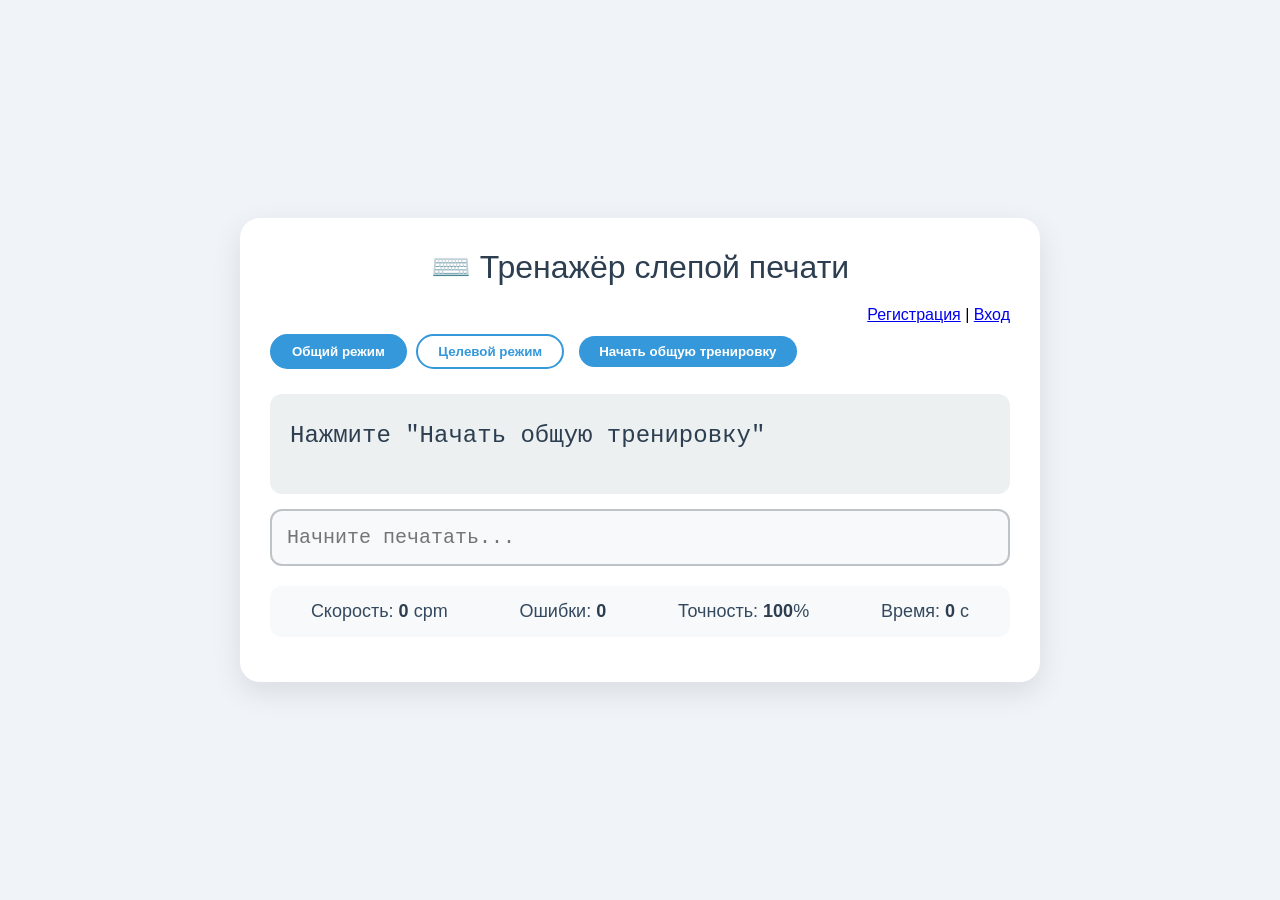
<file: src/main/resources/static/index.html>
<!DOCTYPE html>
<html lang="ru">
<head>
    <meta charset="UTF-8">
    <meta name="viewport" content="width=device-width, initial-scale=1.0">
    <title>Тренажёр слепой печати</title>
    <link rel="stylesheet" href="style.css">
</head>
<body>
<div class="container">
    <h1>⌨️ Тренажёр слепой печати</h1>

    <div style="display: flex; justify-content: flex-end; align-items: center; gap: 10px; margin-bottom: 10px;">
        <div id="authLinks">
            <a href="register.html">Регистрация</a> | <a href="login.html">Вход</a>
        </div>
        <div id="userPanel" style="display: none; align-items: center; gap: 10px;">
            <span id="usernameDisplay">Пользователь</span>
            <button id="logoutBtn" style="background: #e74c3c; color: white; border: none; padding: 5px 15px; border-radius: 20px; cursor: pointer;">Выйти</button>
        </div>
    </div>

    <!-- Панель управления -->
    <div class="controls">
        <div class="mode-selector">
            <button id="generalModeBtn" class="active">Общий режим</button>
            <button id="targetedModeBtn">Целевой режим</button>
        </div>
        <div id="targetLetterContainer" style="display: none;">
            <label for="targetLetter">Целевая буква:</label>
            <input type="text" id="targetLetter" maxlength="1" placeholder="A" value="a">
            <button id="startBtn" class="btn primary">Начать</button>
        </div>
        <div id="generalStartContainer">
            <button id="startGeneralBtn" class="btn primary">Начать общую тренировку</button>
        </div>
    </div>

    <!-- Отображение текста -->
    <div id="textDisplay" class="text-display">
        <p id="targetText">Нажмите "Начать" для тренировки</p>
    </div>

    <!-- Поле ввода (скрыто до начала) -->
    <label for="inputField"></label><input type="text" id="inputField" class="input-field" autofocus disabled placeholder="Начните печатать...">

    <!-- Статистика в реальном времени -->
    <div class="stats">
        <div>Скорость: <span id="cpm">0</span> cpm</div>
        <div>Ошибки: <span id="errors">0</span></div>
        <div>Точность: <span id="accuracy">100</span>%</div>
        <div>Время: <span id="timer">0</span> с</div>
    </div>

    <!-- Дополнительная статистика для целевого режима -->
    <div id="letterErrorsContainer" style="display: none;">
        <h3>Ошибки по буквам:</h3>
        <div id="letterErrors"></div>
    </div>

    <div id="resultContainer" style="display: none;">
        <h2>Результат тренировки</h2>
        <div id="resultStats"></div>
        <button id="resetBtn" class="btn">Новая тренировка</button>
    </div>

    <div class="stats" id="bestResultContainer" style="display: none;">
        <h3>🏆 Лучший результат</h3>
        <div id="bestResultStats">
            <div>Скорость: <span id="bestSpeed">0</span> зн/мин</div>
            <div>Точность: <span id="bestAccuracy">0</span>%</div>
            <div>Дата: <span id="bestDate">—</span></div>
        </div>
    </div>
</div>
<script src="script.js"></script>
</body>
</html>
</file>
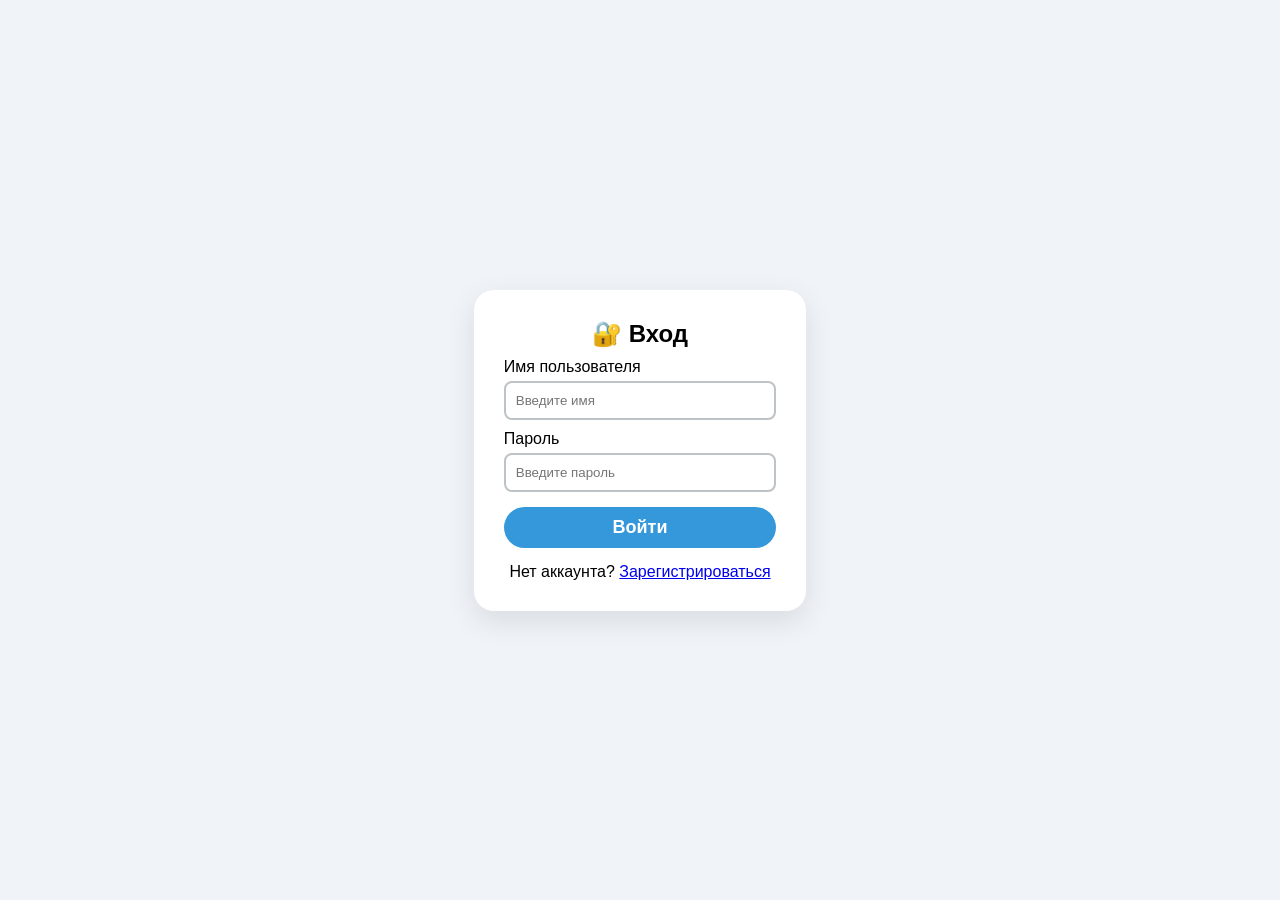
<file: src/main/resources/static/login.html>
<!DOCTYPE html>
<html lang="ru">
<head>
    <meta charset="UTF-8">
    <meta name="viewport" content="width=device-width, initial-scale=1.0">
    <title>Вход - Тренажёр слепой печати</title>
    <link rel="stylesheet" href="style.css">
    <style>
        .login-container {
            max-width: 400px;
            margin: 50px auto;
            background: white;
            padding: 30px;
            border-radius: 20px;
            box-shadow: 0 10px 30px rgba(0,0,0,0.1);
        }
        .login-container h2 { text-align: center; }
        .login-container label { display: block; margin: 10px 0 5px; font-weight: 500; }
        .login-container input { width: 100%; padding: 10px; border: 2px solid #bdc3c7; border-radius: 8px; box-sizing: border-box; }
        .login-container .btn { width: 100%; padding: 10px; margin-top: 15px; background: #3498db; color: white; border: none; border-radius: 30px; font-weight: bold; font-size: 18px; cursor: pointer; }
        .login-container .btn:hover { background: #2980b9; }
        .login-container .message { margin-top: 15px; text-align: center; font-weight: bold; }
        .login-container .link { text-align: center; margin-top: 15px; }
        .error { color: #e74c3c; }
        .success { color: #2ecc71; }
    </style>
</head>
<body>
<div class="login-container">
    <h2>🔐 Вход</h2>
    <form id="loginForm">
        <label for="username">Имя пользователя</label>
        <input type="text" id="username" placeholder="Введите имя" required>
        <label for="password">Пароль</label>
        <input type="password" id="password" placeholder="Введите пароль" required>
        <button type="submit" class="btn">Войти</button>
        <div id="message" class="message"></div>
    </form>
    <div class="link">
        Нет аккаунта? <a href="register.html">Зарегистрироваться</a>
    </div>
</div>
<script src="login.js"></script>
</body>
</html>
</file>
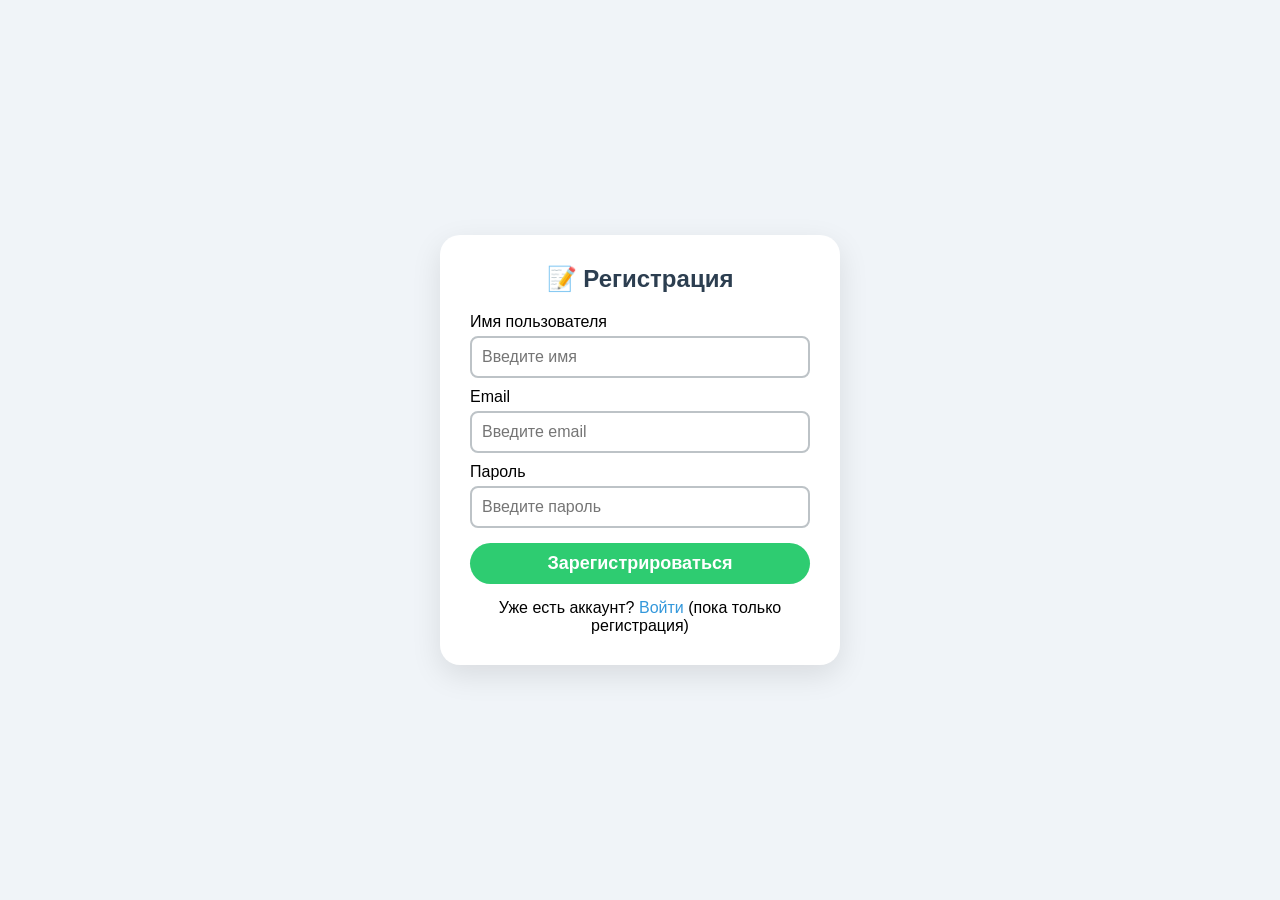
<file: src/main/resources/static/register.html>
<!DOCTYPE html>
<html lang="ru">
<head>
  <meta charset="UTF-8">
  <meta name="viewport" content="width=device-width, initial-scale=1.0">
  <title>Регистрация - Тренажёр слепой печати</title>
  <link rel="stylesheet" href="style.css">
  <style>
    /* Дополнительные стили для формы регистрации */
    .register-container {
      max-width: 400px;
      margin: 50px auto;
      background: white;
      padding: 30px;
      border-radius: 20px;
      box-shadow: 0 10px 30px rgba(0,0,0,0.1);
    }
    .register-container h2 {
      text-align: center;
      color: #2c3e50;
      margin-bottom: 20px;
    }
    .register-container label {
      display: block;
      margin: 10px 0 5px;
      font-weight: 500;
    }
    .register-container input {
      width: 100%;
      padding: 10px;
      border: 2px solid #bdc3c7;
      border-radius: 8px;
      font-size: 16px;
      box-sizing: border-box;
    }
    .register-container input:focus {
      border-color: #3498db;
      outline: none;
    }
    .register-container .btn {
      width: 100%;
      padding: 10px;
      margin-top: 15px;
      background: #2ecc71;
      color: white;
      border: none;
      border-radius: 30px;
      font-weight: bold;
      font-size: 18px;
      cursor: pointer;
      transition: background 0.2s;
    }
    .register-container .btn:hover {
      background: #27ae60;
    }
    .register-container .message {
      margin-top: 15px;
      text-align: center;
      font-weight: bold;
    }
    .register-container .link {
      text-align: center;
      margin-top: 15px;
    }
    .register-container .link a {
      color: #3498db;
      text-decoration: none;
    }
    .register-container .link a:hover {
      text-decoration: underline;
    }
    .error {
      color: #e74c3c;
    }
    .success {
      color: #2ecc71;
    }
  </style>
</head>
<body>
<div class="register-container">
  <h2>📝 Регистрация</h2>
  <form id="registerForm">
    <label for="username">Имя пользователя</label>
    <input type="text" id="username" placeholder="Введите имя" required>

    <label for="email">Email</label>
    <input type="email" id="email" placeholder="Введите email" required>

    <label for="password">Пароль</label>
    <input type="password" id="password" placeholder="Введите пароль" required minlength="6">

    <button type="submit" class="btn">Зарегистрироваться</button>
    <div id="message" class="message"></div>
  </form>
  <div class="link">
    Уже есть аккаунт? <a href="index.html">Войти</a> (пока только регистрация)
  </div>
</div>

<script src="register.js"></script>
</body>
</html>
</file>
<file: src/main/resources/static/style.css>
* {
    box-sizing: border-box;
    margin: 0;
    padding: 0;
}

body {
    font-family: 'Segoe UI', Tahoma, Geneva, Verdana, sans-serif;
    background: #f0f4f8;
    display: flex;
    justify-content: center;
    align-items: center;
    min-height: 100vh;
    margin: 0;
    padding: 20px;
}

.container {
    max-width: 800px;
    width: 100%;
    background: white;
    padding: 30px;
    border-radius: 20px;
    box-shadow: 0 10px 30px rgba(0,0,0,0.1);
}

h1 {
    text-align: center;
    color: #2c3e50;
    margin-bottom: 20px;
    font-weight: 300;
}

.controls {
    display: flex;
    flex-wrap: wrap;
    gap: 15px;
    align-items: center;
    margin-bottom: 25px;
}

.mode-selector button {
    padding: 8px 20px;
    border: 2px solid #3498db;
    background: white;
    color: #3498db;
    border-radius: 30px;
    cursor: pointer;
    transition: all 0.2s;
    font-weight: bold;
}

.mode-selector button.active {
    background: #3498db;
    color: white;
}

.mode-selector button:not(:last-child) {
    margin-right: 5px;
}

#targetLetterContainer, #generalStartContainer {
    display: flex;
    gap: 10px;
    align-items: center;
}

#targetLetter {
    width: 40px;
    text-align: center;
    padding: 6px;
    border: 2px solid #bdc3c7;
    border-radius: 8px;
    font-size: 18px;
    text-transform: uppercase;
}

.btn {
    padding: 8px 20px;
    background: #2ecc71;
    color: white;
    border: none;
    border-radius: 30px;
    cursor: pointer;
    font-weight: bold;
    transition: background 0.2s;
}

.btn.primary {
    background: #3498db;
}

.btn:hover {
    opacity: 0.8;
}

.text-display {
    background: #ecf0f1;
    padding: 20px;
    border-radius: 12px;
    margin-bottom: 15px;
    font-size: 24px;
    line-height: 1.8;
    min-height: 100px;
    font-family: 'Courier New', monospace;
    color: #2c3e50;
    word-wrap: break-word;
}

.text-display .correct {
    color: #2ecc71;
    background: #eafaf1;
}

.text-display .incorrect {
    color: #e74c3c;
    background: #fdedec;
    text-decoration: underline;
}

.text-display .current {
    background: #f1c40f;
    padding: 0 2px;
}

.input-field {
    width: 100%;
    padding: 15px;
    font-size: 20px;
    border: 2px solid #bdc3c7;
    border-radius: 12px;
    margin-bottom: 20px;
    font-family: 'Courier New', monospace;
}

.input-field:disabled {
    background: #f8f9fa;
    cursor: not-allowed;
}

.stats {
    display: flex;
    flex-wrap: wrap;
    gap: 20px;
    justify-content: space-around;
    background: #f8f9fa;
    padding: 15px;
    border-radius: 12px;
    margin-bottom: 15px;
}

.stats div {
    font-size: 18px;
    font-weight: 500;
    color: #34495e;
}

.stats span {
    font-weight: bold;
    color: #2c3e50;
}

#letterErrorsContainer {
    margin-top: 20px;
    padding: 15px;
    background: #fef9e7;
    border-radius: 12px;
}

#letterErrors {
    display: flex;
    flex-wrap: wrap;
    gap: 8px;
}

#letterErrors span {
    background: #f39c12;
    color: white;
    padding: 4px 10px;
    border-radius: 20px;
    font-size: 14px;
}

#resultContainer {
    margin-top: 20px;
    padding: 20px;
    background: #eaf2f8;
    border-radius: 12px;
    text-align: center;
}

#resultStats {
    font-size: 18px;
    margin: 10px 0;
}

#resetBtn {
    background: #e74c3c;
}
</file>
